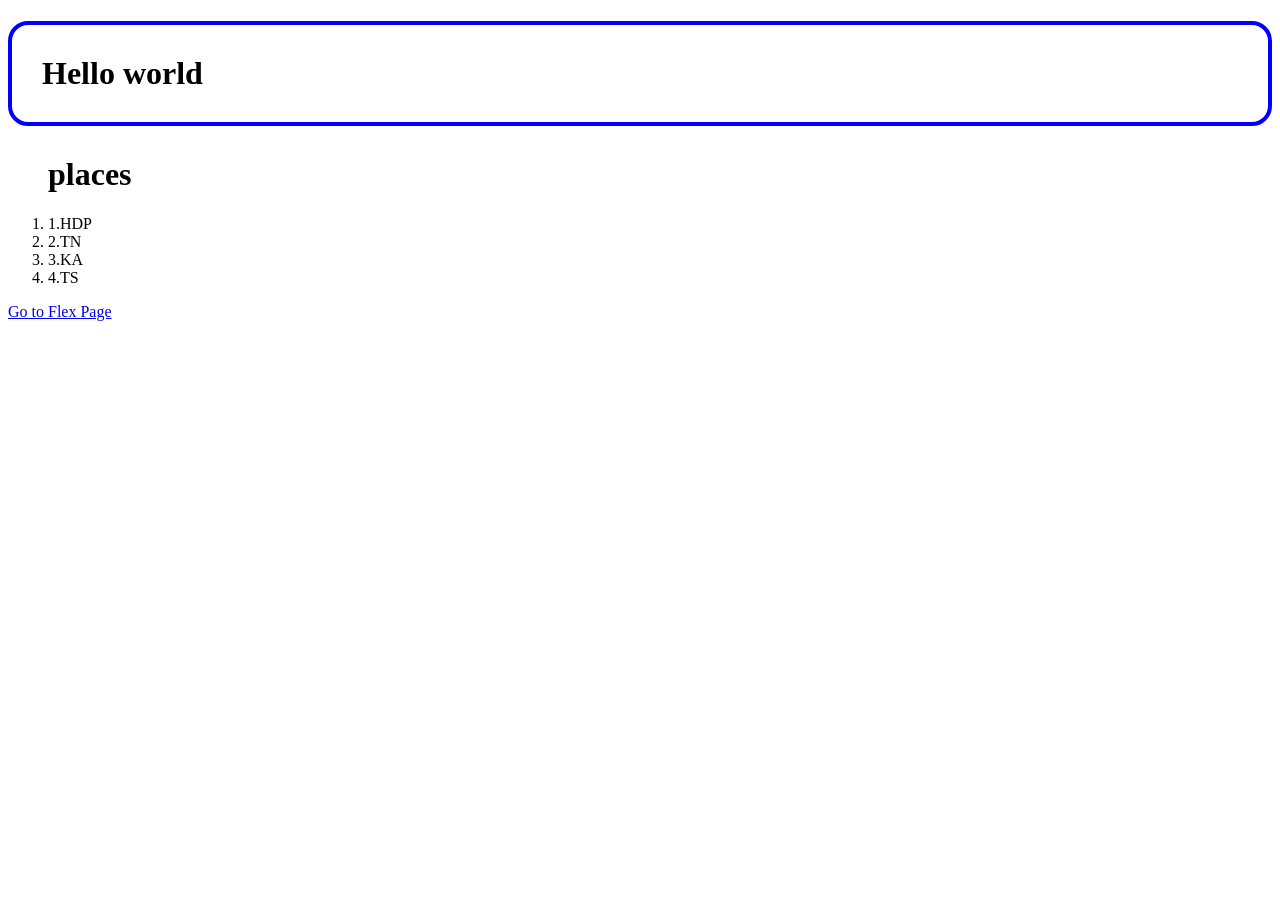
<file: index.html>
<!DOCTYPE html>
<html lang="en">  
<head>
    <meta charset="UTF-8">
    <meta name="viewport" content="width=device-width, initial-scale=1.0">
    <title>Document</title>  
     <style>
            .head{ 
                border:4px solid blue;
                padding:30px;
                margin-bottom:30px;
                border-radius:20px;
            }
        </style>
 </head>    
   <body>
    <h1 class="head">Hello world</h1>
    <ol>
    <h1>places </h1>
    <li>1.HDP</li>
    <li>2.TN</li>
    <li>3.KA</li>
    <li>4.TS</li>
    </ol>
    <a href="flex.html">Go to Flex Page  </a>
   </body>

</html>
</file>
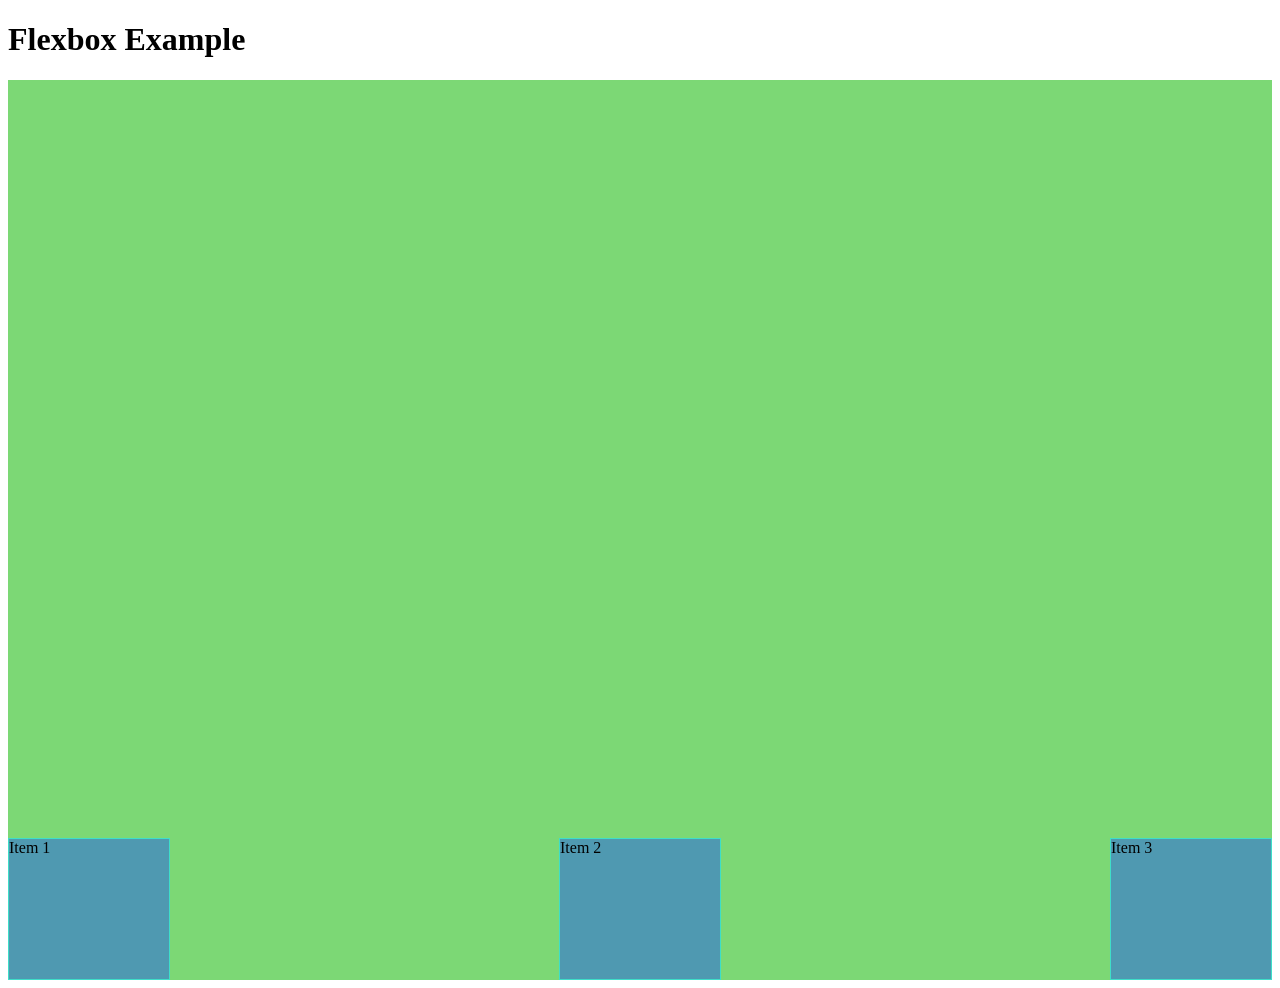
<file: flex.html>
<!DOCTYPE html>
<html lang="en">
<head>
    <meta charset="UTF-8">
    <meta name="viewport" content="width=device-width, initial-scale=1.0">
    <title>Document</title>
    <style>
        .container {
           background-color: rgb(124, 216, 117);
                height: 100vh;
                display: flex;
                justify-content: space-between;

                align-items:flex-end;
        }
        .item1, .item2, .item3 {
            height: 140px; 
            width: 160px;
            background-color: rgb(79, 153, 177);
            border: 1px solid rgb(62, 222, 201);
        }
    </style>
</head>
<body>
    <h1>Flexbox Example</h1>
   <div class="container">
    <div class="item1">Item 1</div>
    <div class="item2">Item 2</div>
    <div class="item3">Item 3</div>  
</body>
</html>
</file>
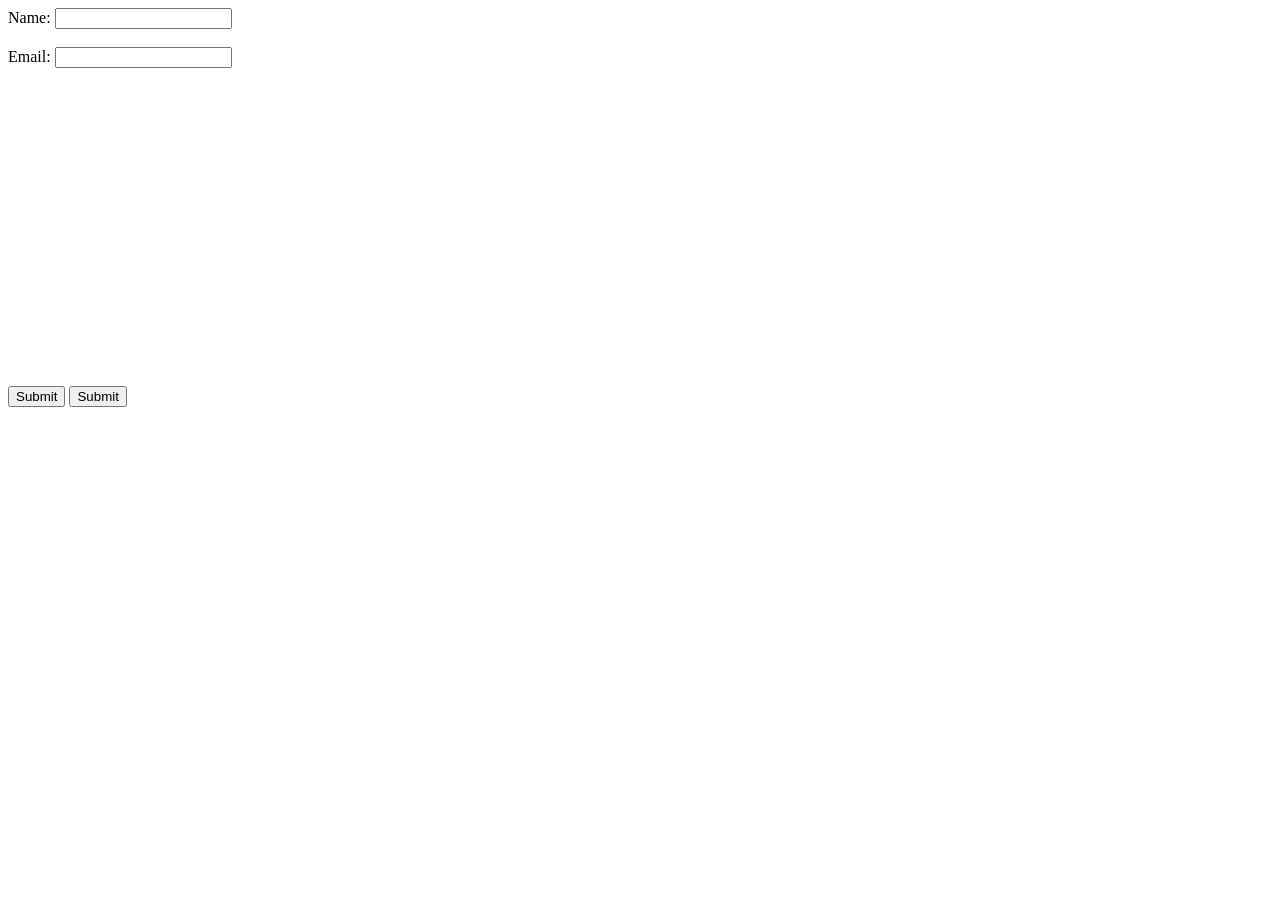
<file: form.html>
<!DOCTYPE html>
<html lang="en">
<head>
    <meta charset="UTF-8">
    <meta name="viewport" content="width=device-width, initial-scale=1.0">
    <title>Document</title>
</head>
<body>
    <form action="">
        <label for="name">Name:</label>
        <input type="text" id="name" name="name"><br><br>
        <label for="email">Email:</label>
        <input type="email" id="email" name="email"><br><br>
        <input type="submit" value="Submit">
        <button>Submit</button>
        <iframe width="560" height="315"
src="https://youtu.be/9qEMbbNGAGI"
title="YouTube video player"
frameborder="0"
allowfullscreen>
</iframe>

    </form>
</body>
</html>
</file>
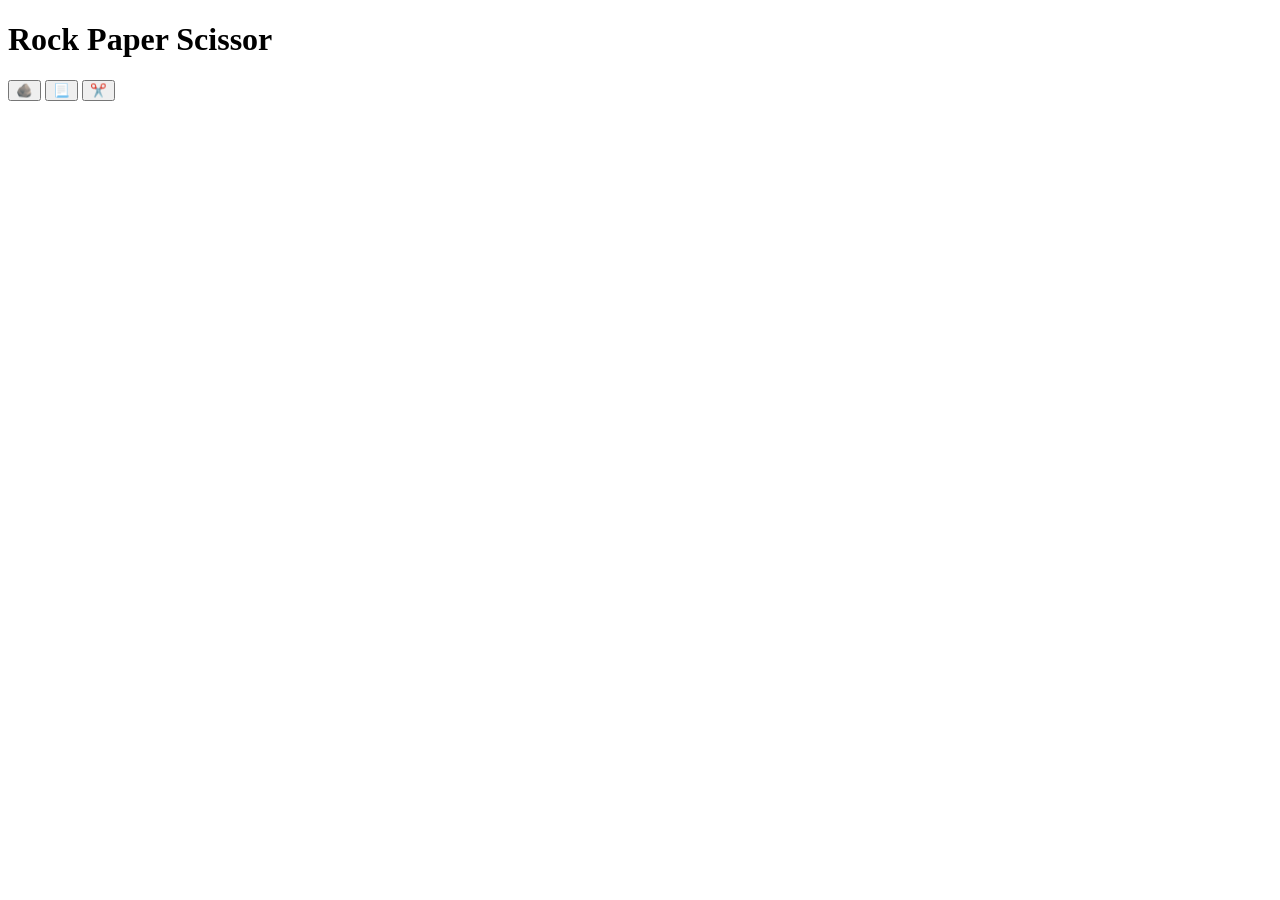
<file: game.html>
<!DOCTYPE html>
<html lang="en">
<head>
    <meta charset="UTF-8">
    <meta name="viewport" content="width=device-width, initial-scale=1.0">
    <title>Rock Paper Scissor</title>
</head>
<body>
    <h1>Rock Paper Scissor</h1>

    <button onclick="play('rock')">🪨 </button>
    <button onclick="play('paper')">📃 </button>
    <button onclick="play('scissor')">✂️ </button>

    <h3 id="result"></h3>
    <h3 id="score"></h3>

    <script>
        let userScore = 0;
        let computerScore = 0;

        function play(userChoice) {
            const choices = ['rock', 'paper', 'scissor'];

            // ✅ Fixed random choice
            let computerChoice = choices[Math.floor(Math.random() * 3)];

            let resultText = "";

            if (computerChoice === userChoice) {
                resultText = "It is a draw 🤝";
            } 
            else if (
                (userChoice === 'rock' && computerChoice === 'scissor') ||
                (userChoice === 'paper' && computerChoice === 'rock') ||
                (userChoice === 'scissor' && computerChoice === 'paper')
            ) {
                resultText = "You won 😀";
                userScore++;
            } 
            else {
                resultText = "You lose 👎";
                computerScore++;
            }

            document.getElementById('result').innerText=resultText

            document.getElementById('score').innerText =
                `Your Score: ${userScore} | Computer Score: ${computerScore}`;
        }
    </script>
</body>
</html>
</file>
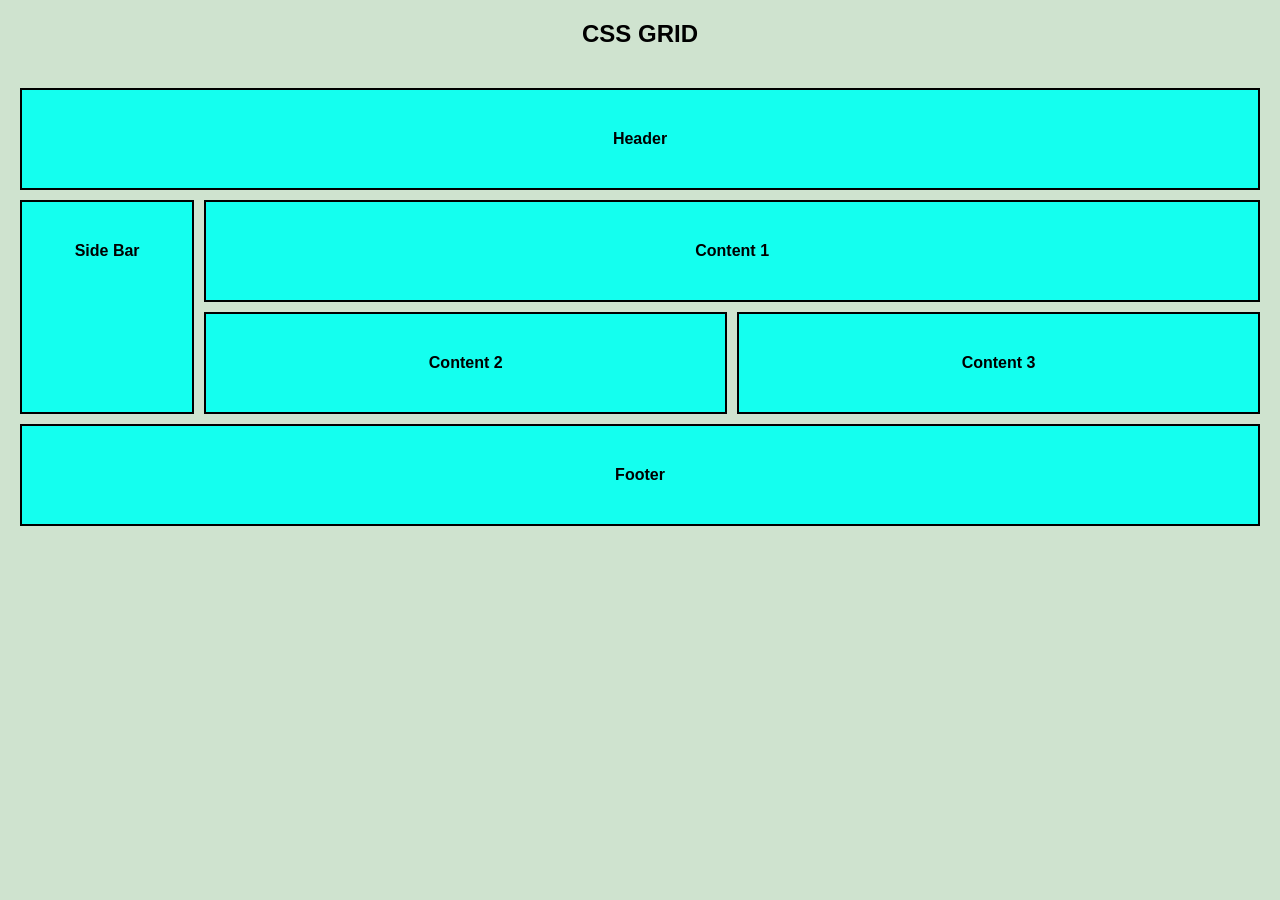
<file: grid.html>
<!DOCTYPE html>
<html>
<head>
<meta charset="UTF-8">
<title>CSS Grid</title>

<style>
body {
  margin: 0;
  font-family: Arial, sans-serif;
  background: #cfe3cf;
}

.grid-container {
  display: grid;
  grid-template-columns: 1fr 3fr 3fr;
  grid-template-rows: auto auto auto auto;
  gap: 10px;
  padding: 20px;
}

.item {
  background: #14ffef;
  padding: 40px;
  text-align: center;
  font-weight: bold;
  border: 2px solid black;
}

/* Layout */
#item1 {
  grid-column: 1 / 4;
}

#item2 {
  grid-row: 2 / 4;
}

#item3 {
  grid-column: 2 / 4;
}

#item6 {
  grid-column: 1 / 4;
}
</style>

</head>
<body>

<h2 style="text-align:center;">CSS GRID</h2>

<div class="grid-container">
  <div class="item" id="item1">Header</div>
  <div class="item" id="item2">Side Bar</div>
  <div class="item" id="item3">Content 1</div>
  <div class="item">Content 2</div>
  <div class="item">Content 3</div>
  <div class="item" id="item6">Footer</div>
</div>

</body>
</html>
</file>
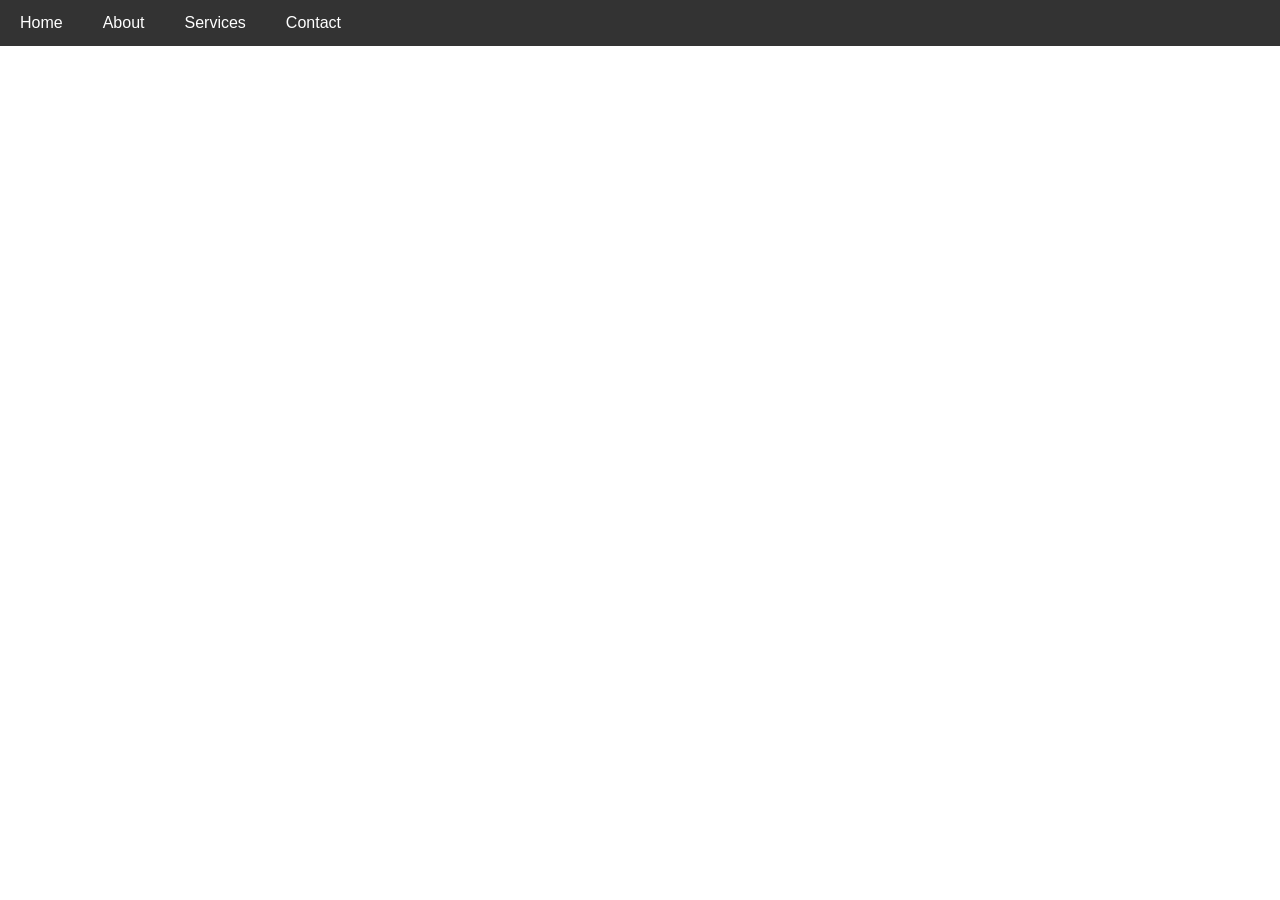
<file: navbar.html>
<!DOCTYPE html>
<html lang="en">
<head>
    <meta charset="UTF-8">
    <meta name="viewport" content="width=device-width, initial-scale=1.0">
    <title>Document</title>
<style>
body {
  margin: 0;
  font-family: Arial, sans-serif;
}

.navbar {
  background-color: #333;
  overflow: hidden;
}

.navbar a {
  float: left;
  display: block;
  color: white;
  text-align: center;
  padding: 14px 20px;
  text-decoration: none;
}

.navbar a:hover {
  background-color: #575757;
}
</style>
</head>
<body>

<div class="navbar">
  <a href="#">Home</a>
  <a href="#">About</a>
  <a href="#">Services</a>
  <a href="#">Contact</a>
</div>

</body>
</html>
</file>
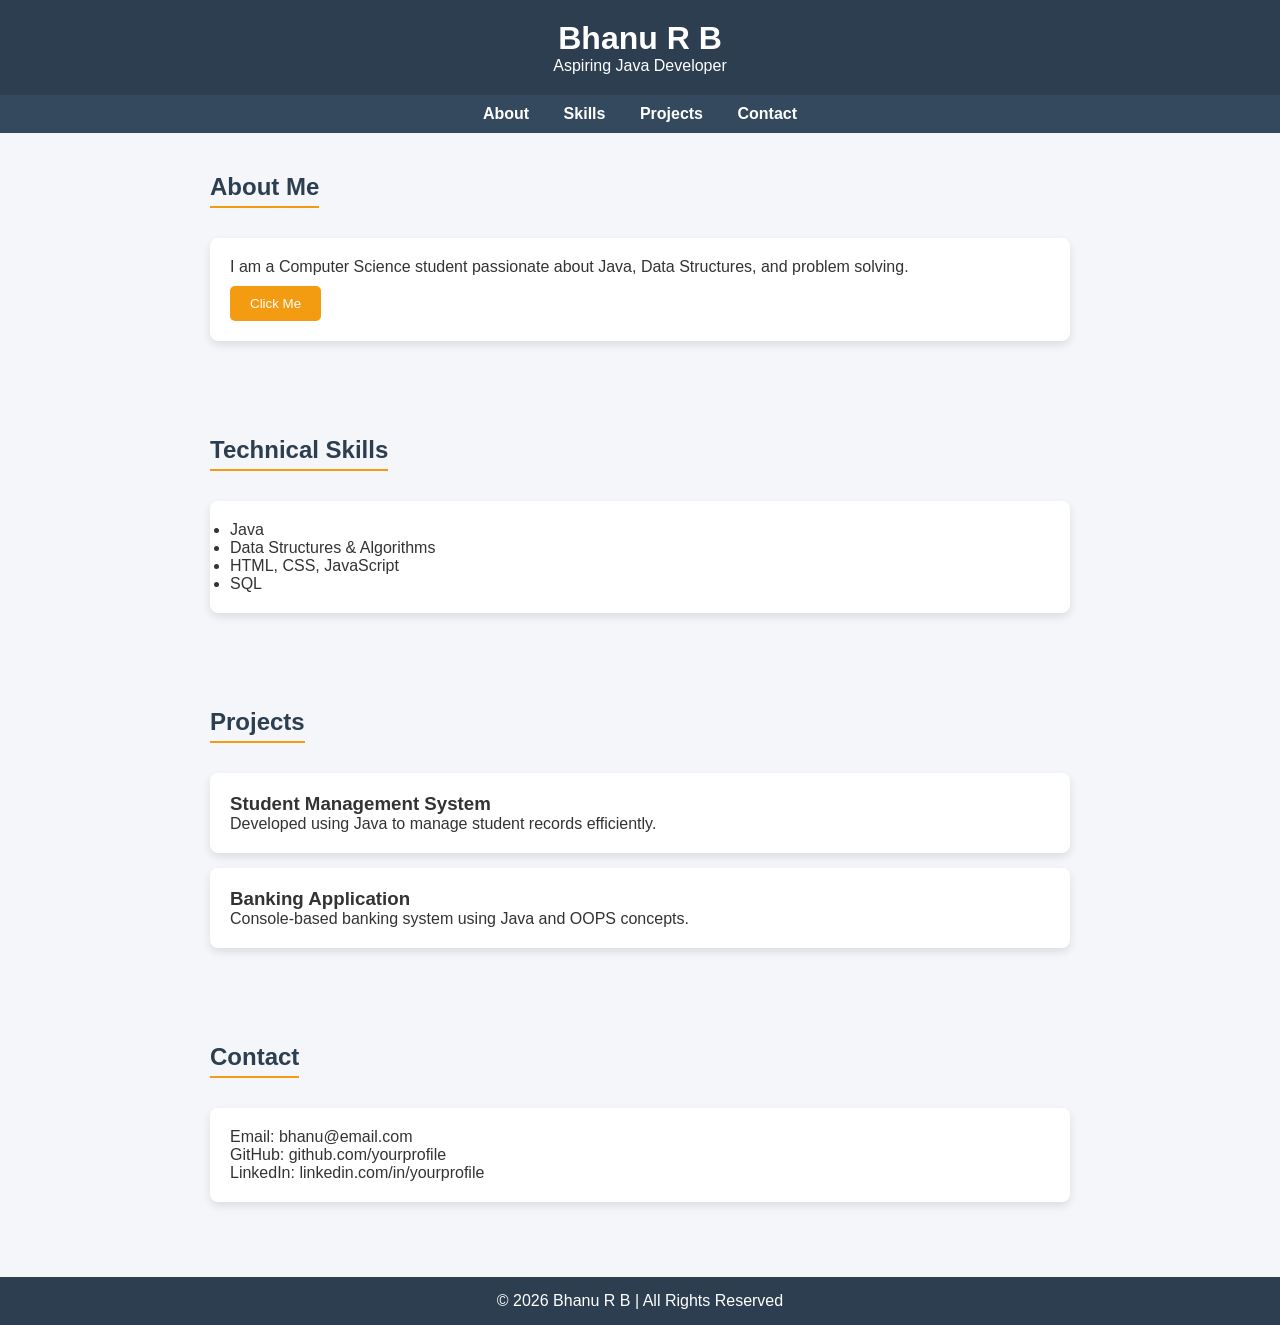
<file: porthfoli.html>
<!DOCTYPE html>
<html lang="en">
<head>
<meta charset="UTF-8">
<meta name="viewport" content="width=device-width, initial-scale=1.0">
<title>Bhanu | Java Developer</title>

<style>
    * {
        margin: 0;
        padding: 0;
        box-sizing: border-box;
        font-family: Arial, sans-serif;
    }

    body {
        background: #f4f6f9;
        color: #333;
    }

    header {
        background: #2c3e50;
        color: white;
        padding: 20px;
        text-align: center;
    }

    header h1 {
        font-size: 32px;
    }

    nav {
        background: #34495e;
        padding: 10px;
        text-align: center;
    }

    nav a {
        color: white;
        text-decoration: none;
        margin: 0 15px;
        font-weight: bold;
    }

    nav a:hover {
        color: #f39c12;
    }

    section {
        padding: 40px 20px;
        max-width: 900px;
        margin: auto;
    }

    h2 {
        margin-bottom: 15px;
        color: #2c3e50;
        border-bottom: 2px solid #f39c12;
        display: inline-block;
        padding-bottom: 5px;
    }

    .card {
        background: white;
        padding: 20px;
        margin: 15px 0;
        border-radius: 8px;
        box-shadow: 0 4px 8px rgba(0,0,0,0.1);
    }

    button {
        padding: 10px 20px;
        background: #f39c12;
        border: none;
        color: white;
        cursor: pointer;
        border-radius: 5px;
        margin-top: 10px;
    }

    button:hover {
        background: #e67e22;
    }

    footer {
        background: #2c3e50;
        color: white;
        text-align: center;
        padding: 15px;
        margin-top: 20px;
    }

    @media(max-width: 600px){
        header h1 {
            font-size: 24px;
        }
    }
</style>
</head>

<body>

<header>
    <h1>Bhanu R B</h1>
    <p>Aspiring Java Developer</p>
</header>

<nav>
    <a href="#about">About</a>
    <a href="#skills">Skills</a>
    <a href="#projects">Projects</a>
    <a href="#contact">Contact</a>
</nav>

<section id="about">
    <h2>About Me</h2>
    <div class="card">
        <p>I am a Computer Science student passionate about Java, Data Structures, and problem solving.</p>
        <button onclick="showMessage()">Click Me</button>
        <p id="message"></p>
    </div>
</section>

<section id="skills">
    <h2>Technical Skills</h2>
    <div class="card">
        <ul>
            <li>Java</li>
            <li>Data Structures & Algorithms</li>
            <li>HTML, CSS, JavaScript</li>
            <li>SQL</li>
        </ul>
    </div>
</section>

<section id="projects">
    <h2>Projects</h2>

    <div class="card">
        <h3>Student Management System</h3>
        <p>Developed using Java to manage student records efficiently.</p>
    </div>

    <div class="card">
        <h3>Banking Application</h3>
        <p>Console-based banking system using Java and OOPS concepts.</p>
    </div>
</section>

<section id="contact">
    <h2>Contact</h2>
    <div class="card">
        <p>Email: bhanu@email.com</p>
        <p>GitHub: github.com/yourprofile</p>
        <p>LinkedIn: linkedin.com/in/yourprofile</p>
    </div>
</section>

<footer>
    <p>© 2026 Bhanu R B | All Rights Reserved</p>
</footer>

<script>
    function showMessage() {
        document.getElementById("message").innerText = 
        "Thank you for visiting my portfolio!";
    }
</script>

</body>
</html>
</file>
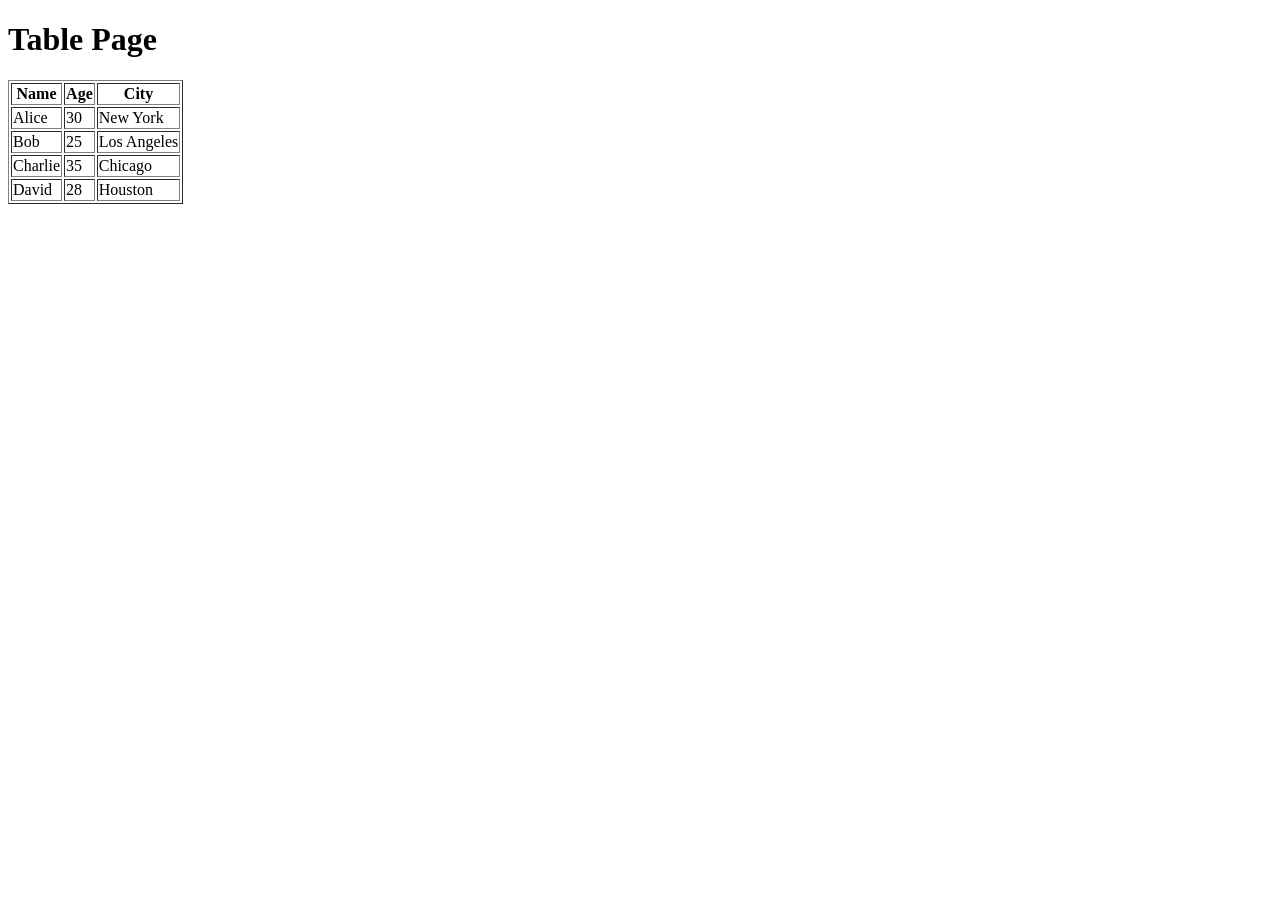
<file: table.html>
<!DOCTYPE html>
<html lang="en">
<head>
    <meta charset="UTF-8">
    <meta name="viewport" content="width=device-width, initial-scale=1.0">
    <title>Document</title>
</head>
<body>
    <h1>Table Page</h1>
    <table border="1">
        <tr>
            <th>Name</th>
            <th>Age</th>
            <th>City</th>   
        </tr>
        <tr>
            <td>Alice</td>
            <td>30</td>
            <td>New York</td>
            </tr>
            <tr>
            <td>Bob</td>
            <td>25</td> 
            <td>Los Angeles</td>
            </tr>
            <tr>
            <td>Charlie</td>
            <td>35</td>
            <td>Chicago</td>
            </tr>
            <tr>
            <td>David</td>
            <td>28</td>
            <td>Houston</td>
            </tr>
    </table>
</body>
</html>
</file>
